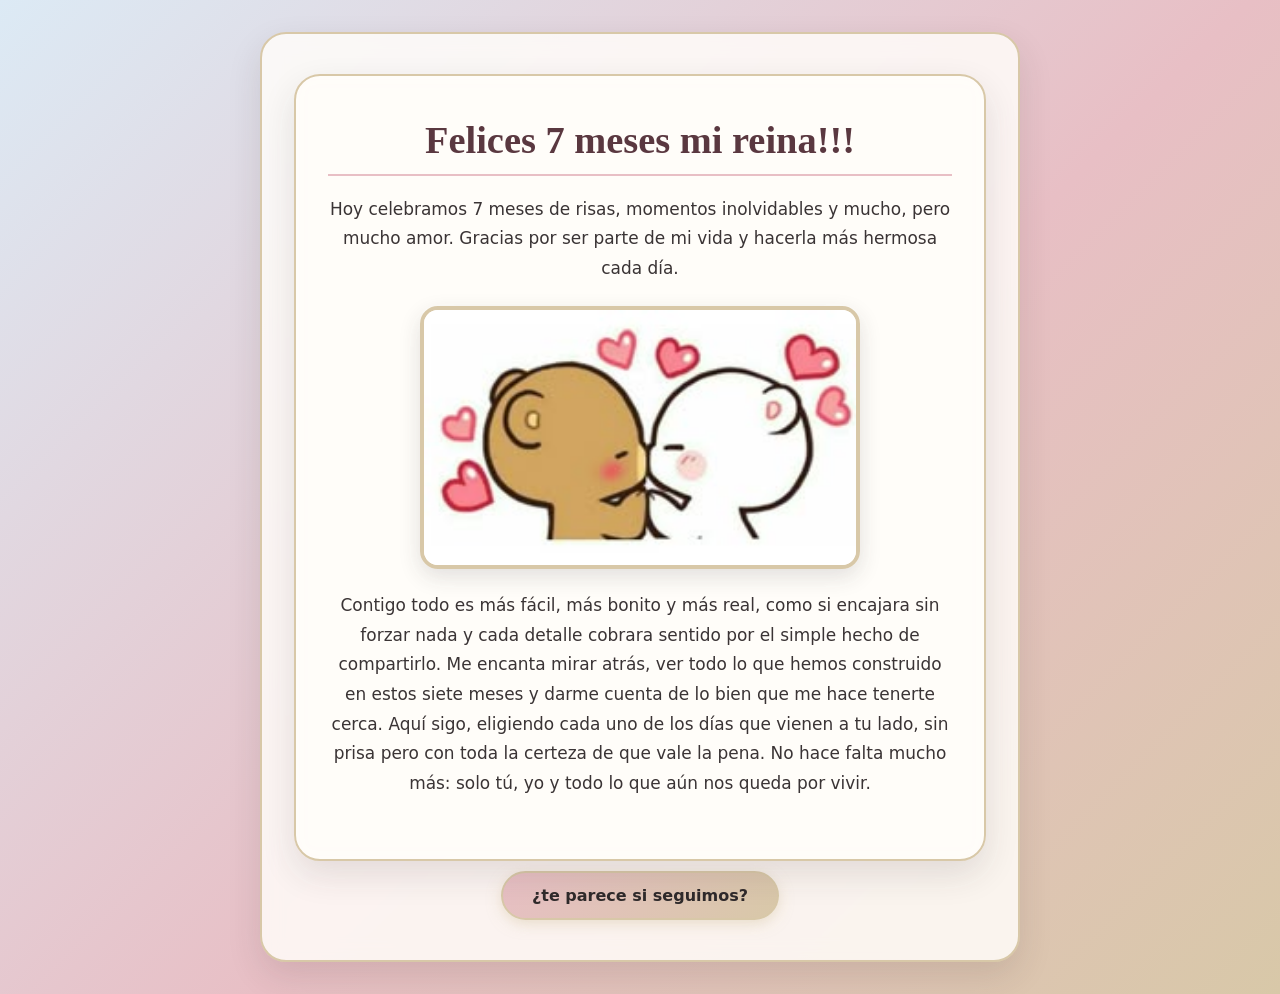
<file: index.html>
<!DOCTYPE html>
<html lang="es">
<head>
    <meta charset="UTF-8">
    <meta name="viewport" content="width=device-width, initial-scale=1.0">

    <title>Nuestro séptimo mesiversario ❤️</title>

    <meta http-equiv="refresh" content="0; url=7%20meses/1.html">
</head>
<body>
    <script>
        window.location.replace("7%20meses/1.html");
    </script>
</body>
</html>
</file>
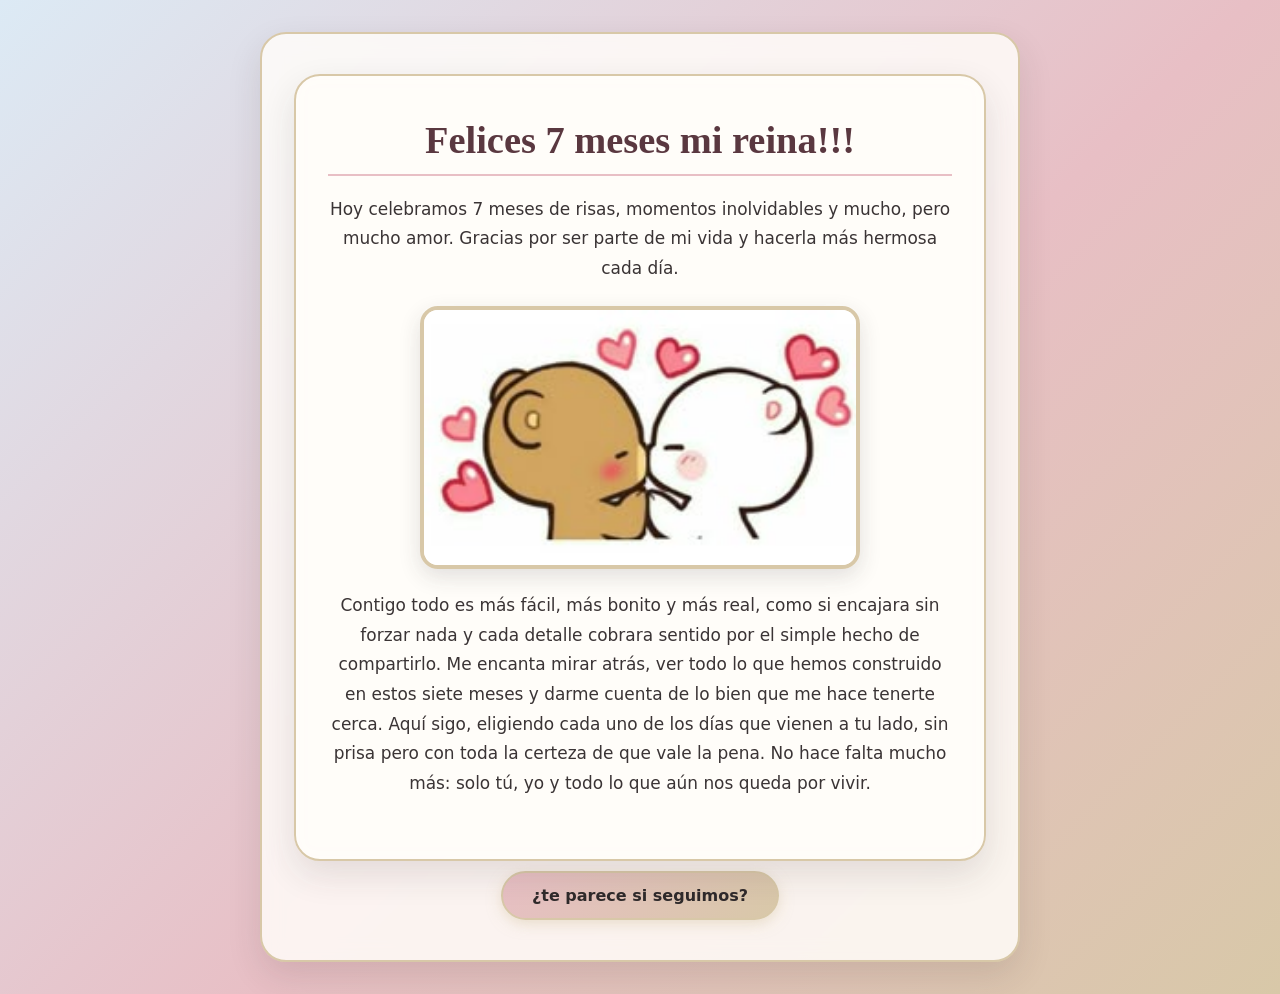
<file: 7 meses/1.html>
<!DOCTYPE html>
<html lang="es">
    <head>
        <meta charset="UTF-8">
        <meta name="viewport" content="width=device-width, initial-scale=1.0">
        <title>Felices 7 meses</title>
        <link rel="stylesheet" href="style.css">
    </head>
    <main>
        <div class="container">
            <h1>Felices 7 meses mi reina!!!</h1>
            <p>Hoy celebramos 7 meses de risas, momentos inolvidables y mucho, pero mucho amor. Gracias por ser parte de mi vida y hacerla más hermosa cada día.</p>
            <img src="img1.jpg" alt="Imagen de celebración">
            <p>Contigo todo es más fácil, más bonito y más real, como si encajara sin forzar nada y cada detalle cobrara sentido por el simple hecho de compartirlo. Me encanta mirar atrás, ver todo lo que hemos construido en estos siete meses y darme cuenta de lo bien que me hace tenerte cerca. Aquí sigo, eligiendo cada uno de los días que vienen a tu lado, sin prisa pero con toda la certeza de que vale la pena. No hace falta mucho más: solo tú, yo y todo lo que aún nos queda por vivir.</p>
        </div>
       <button type="button" onclick="window.location.href='2.html'">¿te parece si seguimos?</button>
    </main>
</html>
</file>
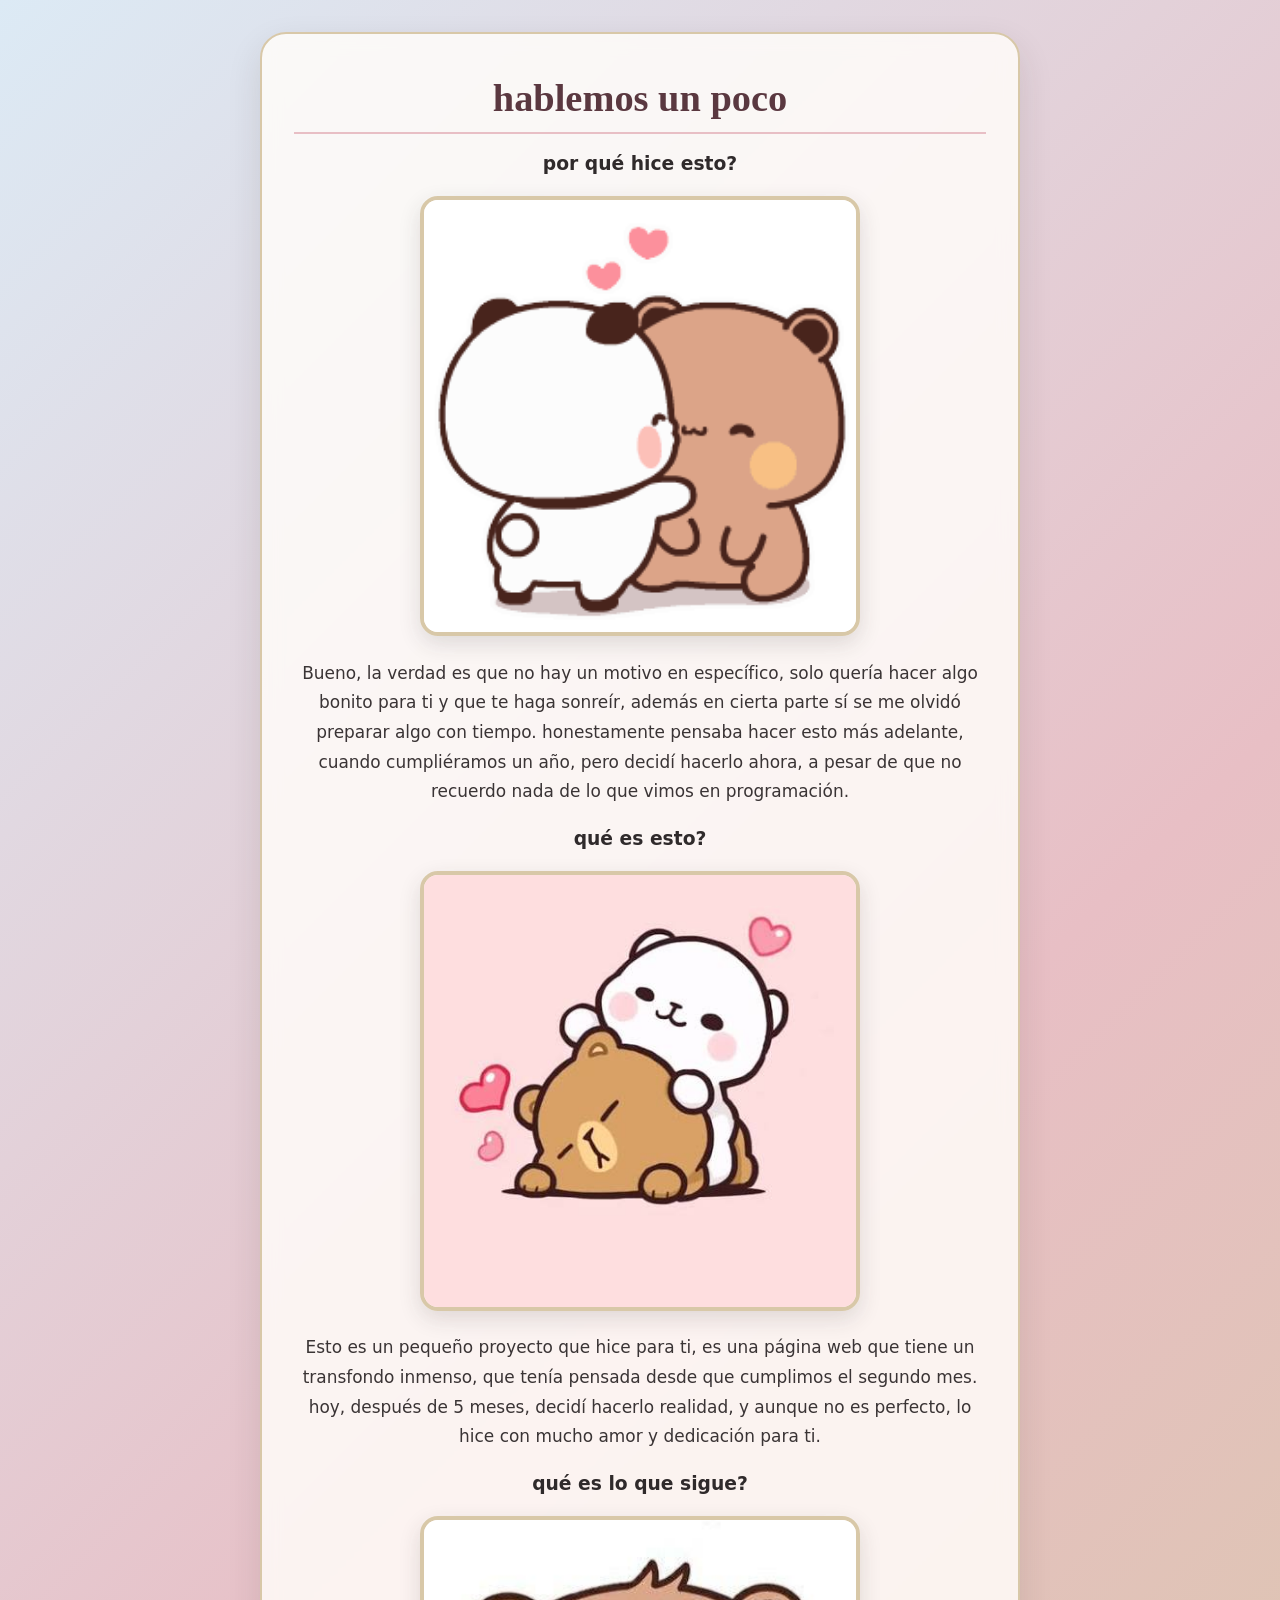
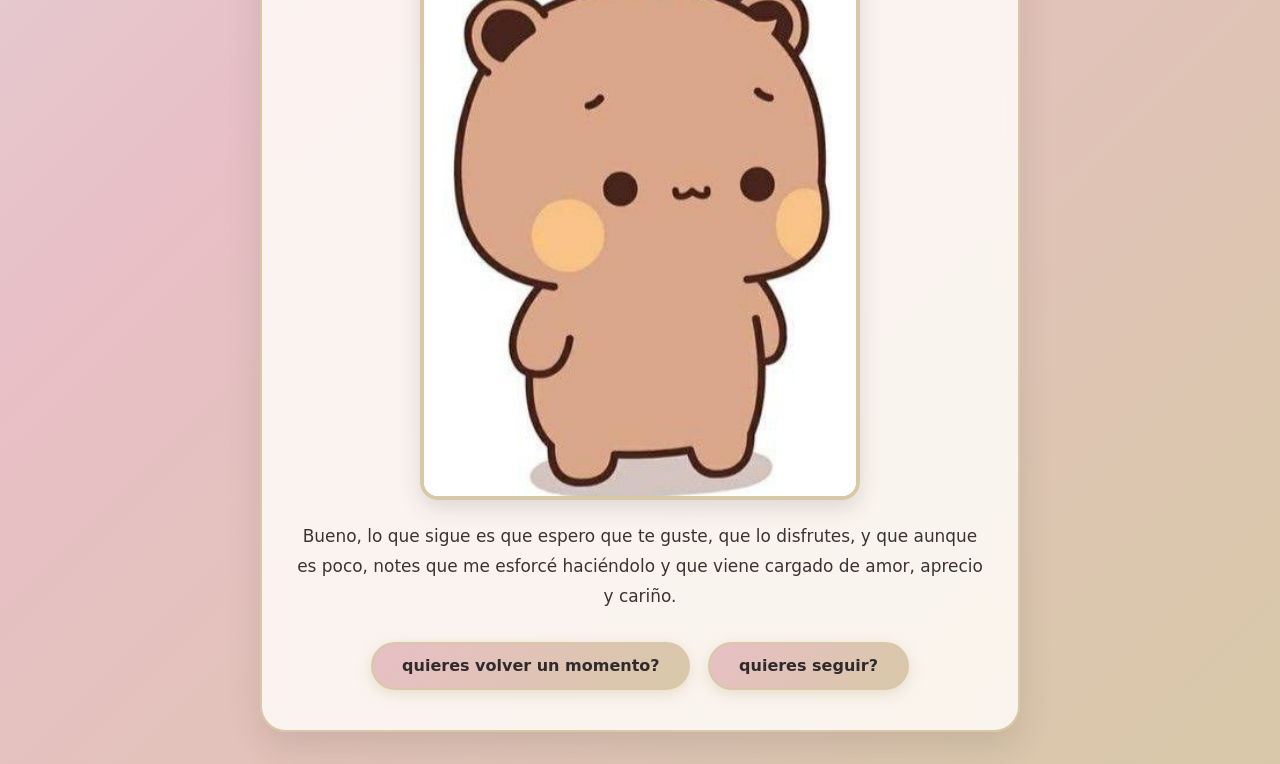
<file: 7 meses/2.html>
<!DOCTYPE html>
<html lang="es">
    <head>
        <meta charset="UTF-8">
        <meta name="viewport" content="width=device-width, initial-scale=1.0">
        <title>Felices 7 meses</title>
        <link rel="stylesheet" href="style.css">
    </head>
    <main>
        <h1>hablemos un poco</h1>
       <h3>por qué hice esto?</h3>
       <img src="img2.png" alt="Imagen">
         <p>Bueno, la verdad es que no hay un motivo en específico, solo quería hacer algo bonito para ti y que te haga sonreír, además en cierta parte sí se me olvidó preparar algo con tiempo.
            honestamente pensaba hacer esto más adelante, cuando cumpliéramos un año, pero decidí hacerlo ahora, a pesar de que no recuerdo nada de lo que vimos en programación.
        </p>
        <h3>qué es esto?</h3>
        <img src="img3.jpg" alt="Imagen"> 
        <p>Esto es un pequeño proyecto que hice para ti, es una página web que tiene un transfondo inmenso, que tenía pensada desde que cumplimos el segundo mes.
            hoy, después de 5 meses, decidí hacerlo realidad, y aunque no es perfecto, lo hice con mucho amor y dedicación para ti.
        </p>
        <h3>qué es lo que sigue?</h3>
        <img src="img8.jpg" alt="Imagen">
        <p>Bueno, lo que sigue es que espero que te guste, que lo disfrutes, y que aunque es poco, notes que me esforcé haciéndolo y que viene cargado de amor, aprecio y cariño.
        </p>
        <button type="button" onclick="window.location.href='1.html'">quieres volver un momento?</button>
        <button type="button" onclick="window.location.href='3.html'">quieres seguir?</button>
    </main>
</html>
</file>
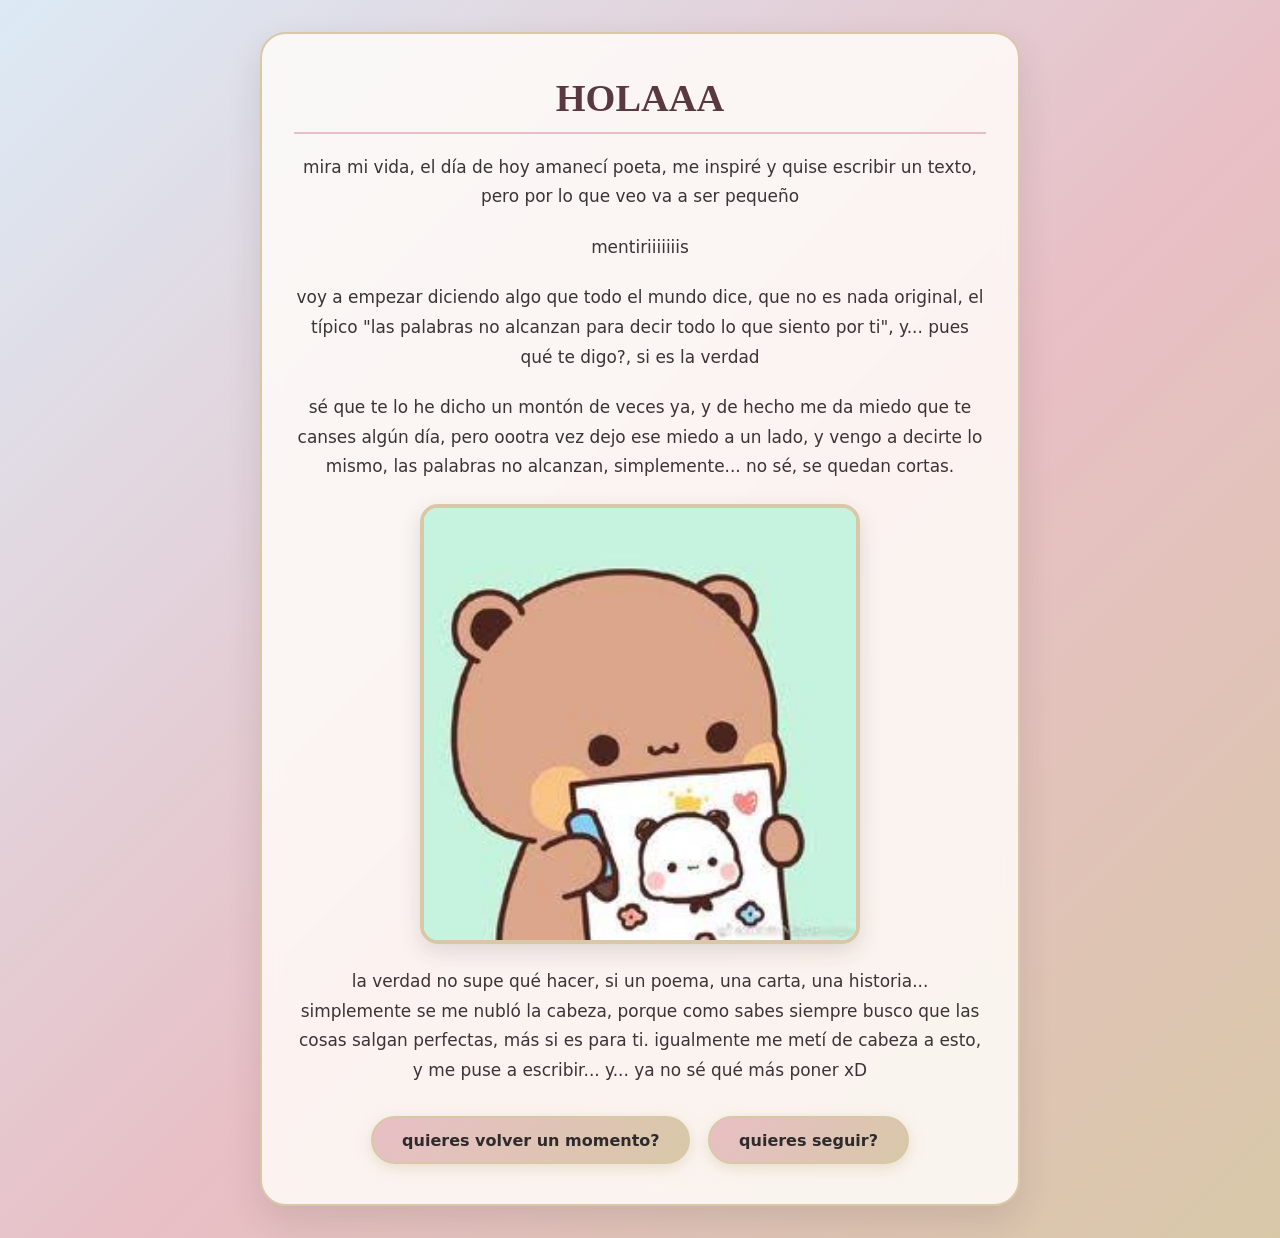
<file: 7 meses/3.html>
<!DOCTYPE html>
<html lang="es">
    <head>
        <meta charset="UTF-8">
        <meta name="viewport" content="width=device-width, initial-scale=1.0">
        <title>Felices 7 meses</title>
        <link rel="stylesheet" href="style.css">
    </head>
    <main>
        <h1>HOLAAA</h1>
        <p>mira mi vida, el día de hoy amanecí poeta, me inspiré y quise escribir un texto, pero por lo que veo va a ser pequeño</p>
           <p>mentiriiiiiiis</p>
        <p>voy a empezar diciendo algo que todo el mundo dice, que no es nada original, el típico "las palabras no alcanzan para decir todo lo que siento por ti", y... pues qué te digo?, si es la verdad</p>
        <p>sé que te lo he dicho un montón de veces ya, y de hecho me da miedo que te canses algún día, pero oootra vez dejo ese miedo a un lado, y vengo a decirte lo mismo, las palabras no alcanzan, simplemente... no sé, se quedan cortas.</p>
        
        <img src="img9.jpg" alt="Imagen">
        <p>la verdad no supe qué hacer, si un poema, una carta, una historia... simplemente se me nubló la cabeza, porque como sabes siempre busco que las cosas salgan perfectas, más si es para ti.
            igualmente me metí de cabeza a esto, y me puse a escribir... y... ya no sé qué más poner xD
        </p>
        <button type="button" onclick="window.location.href='2.html'">quieres volver un momento?</button>
        <button type="button" onclick="window.location.href='4.html'">quieres seguir?</button>
</file>
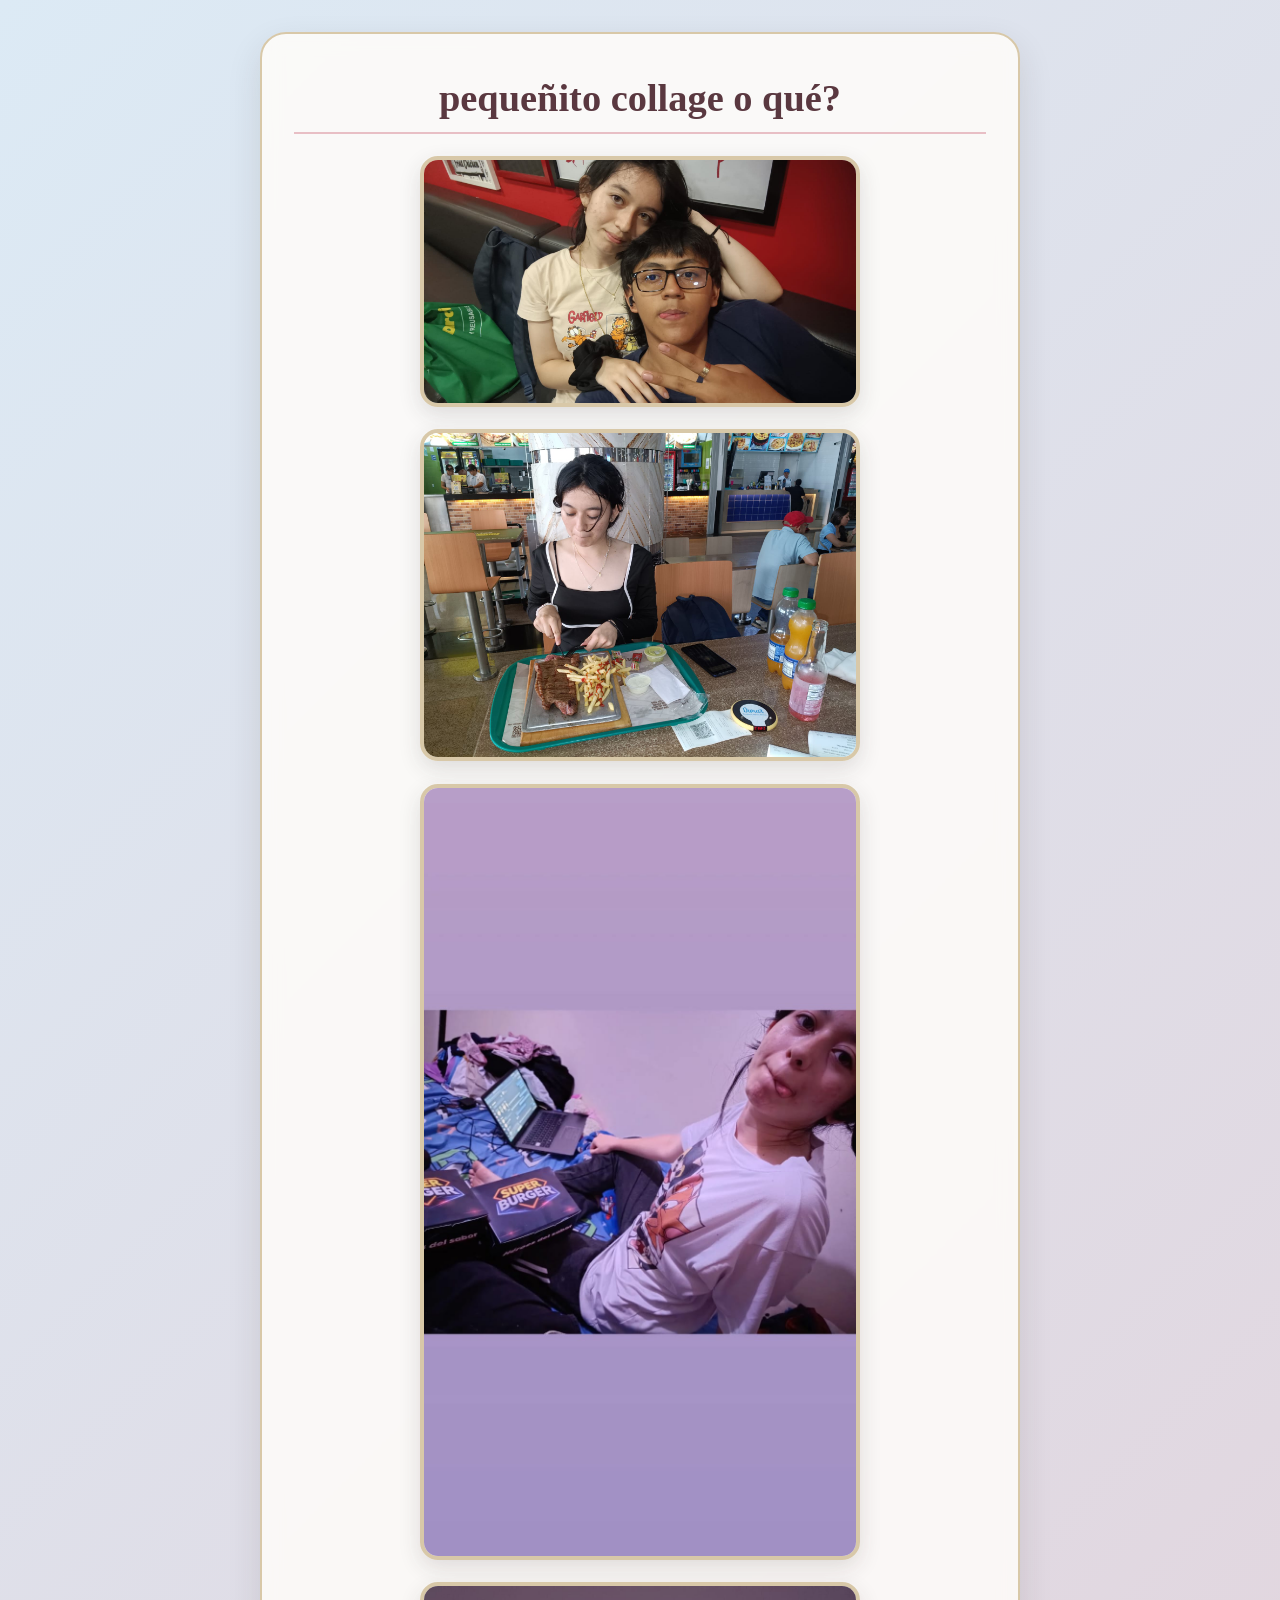
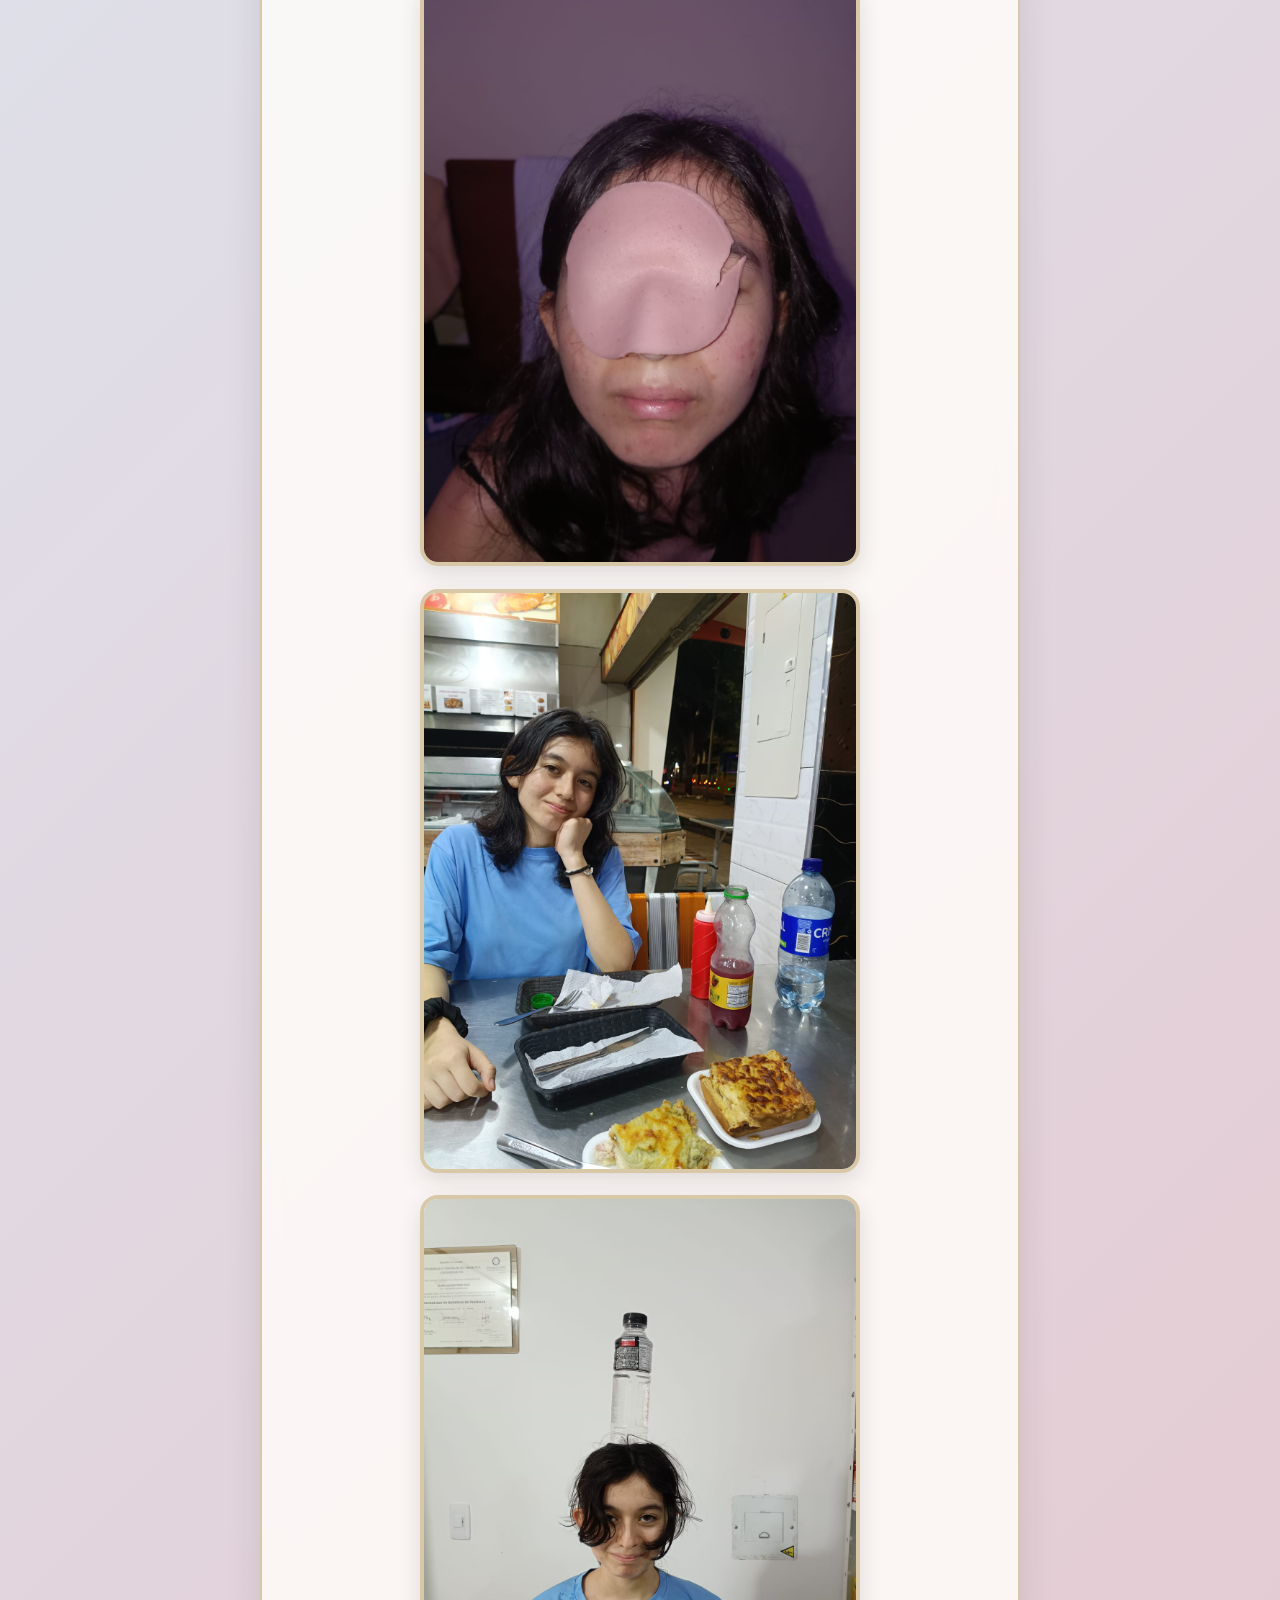
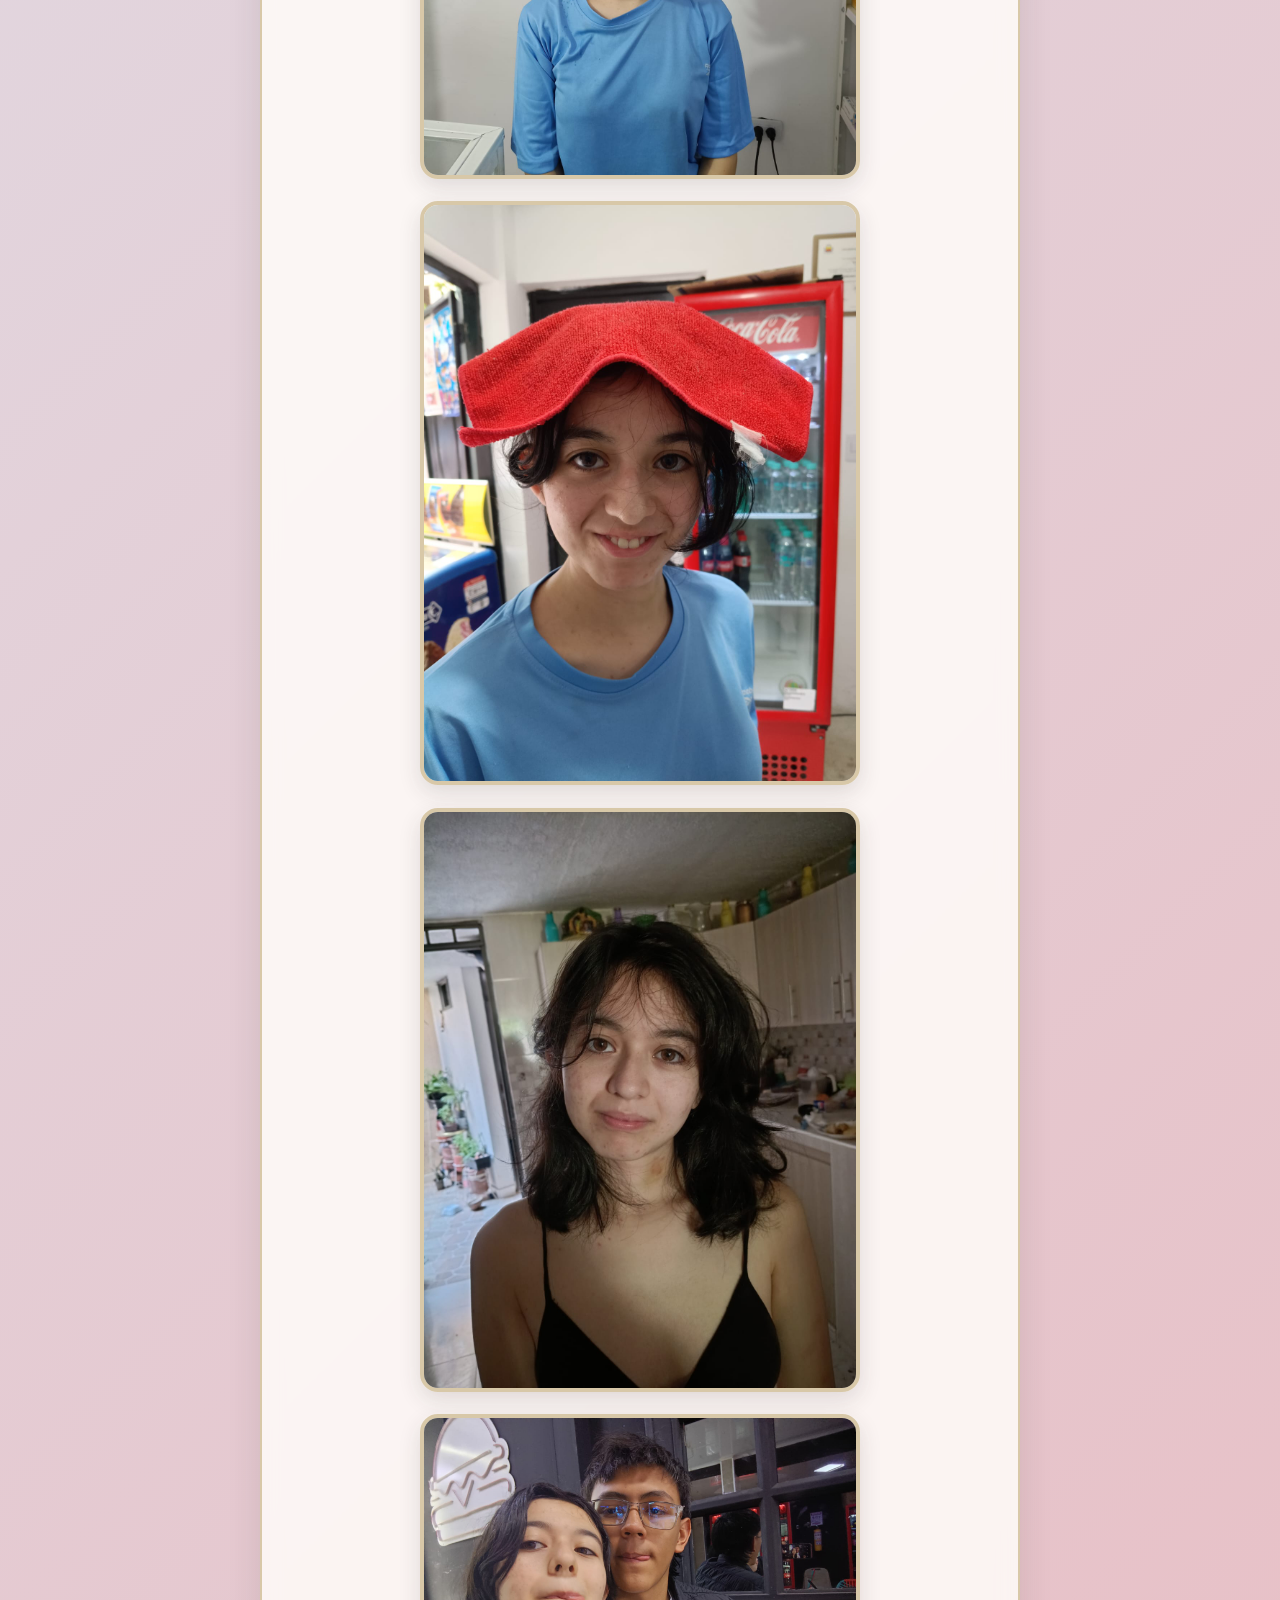
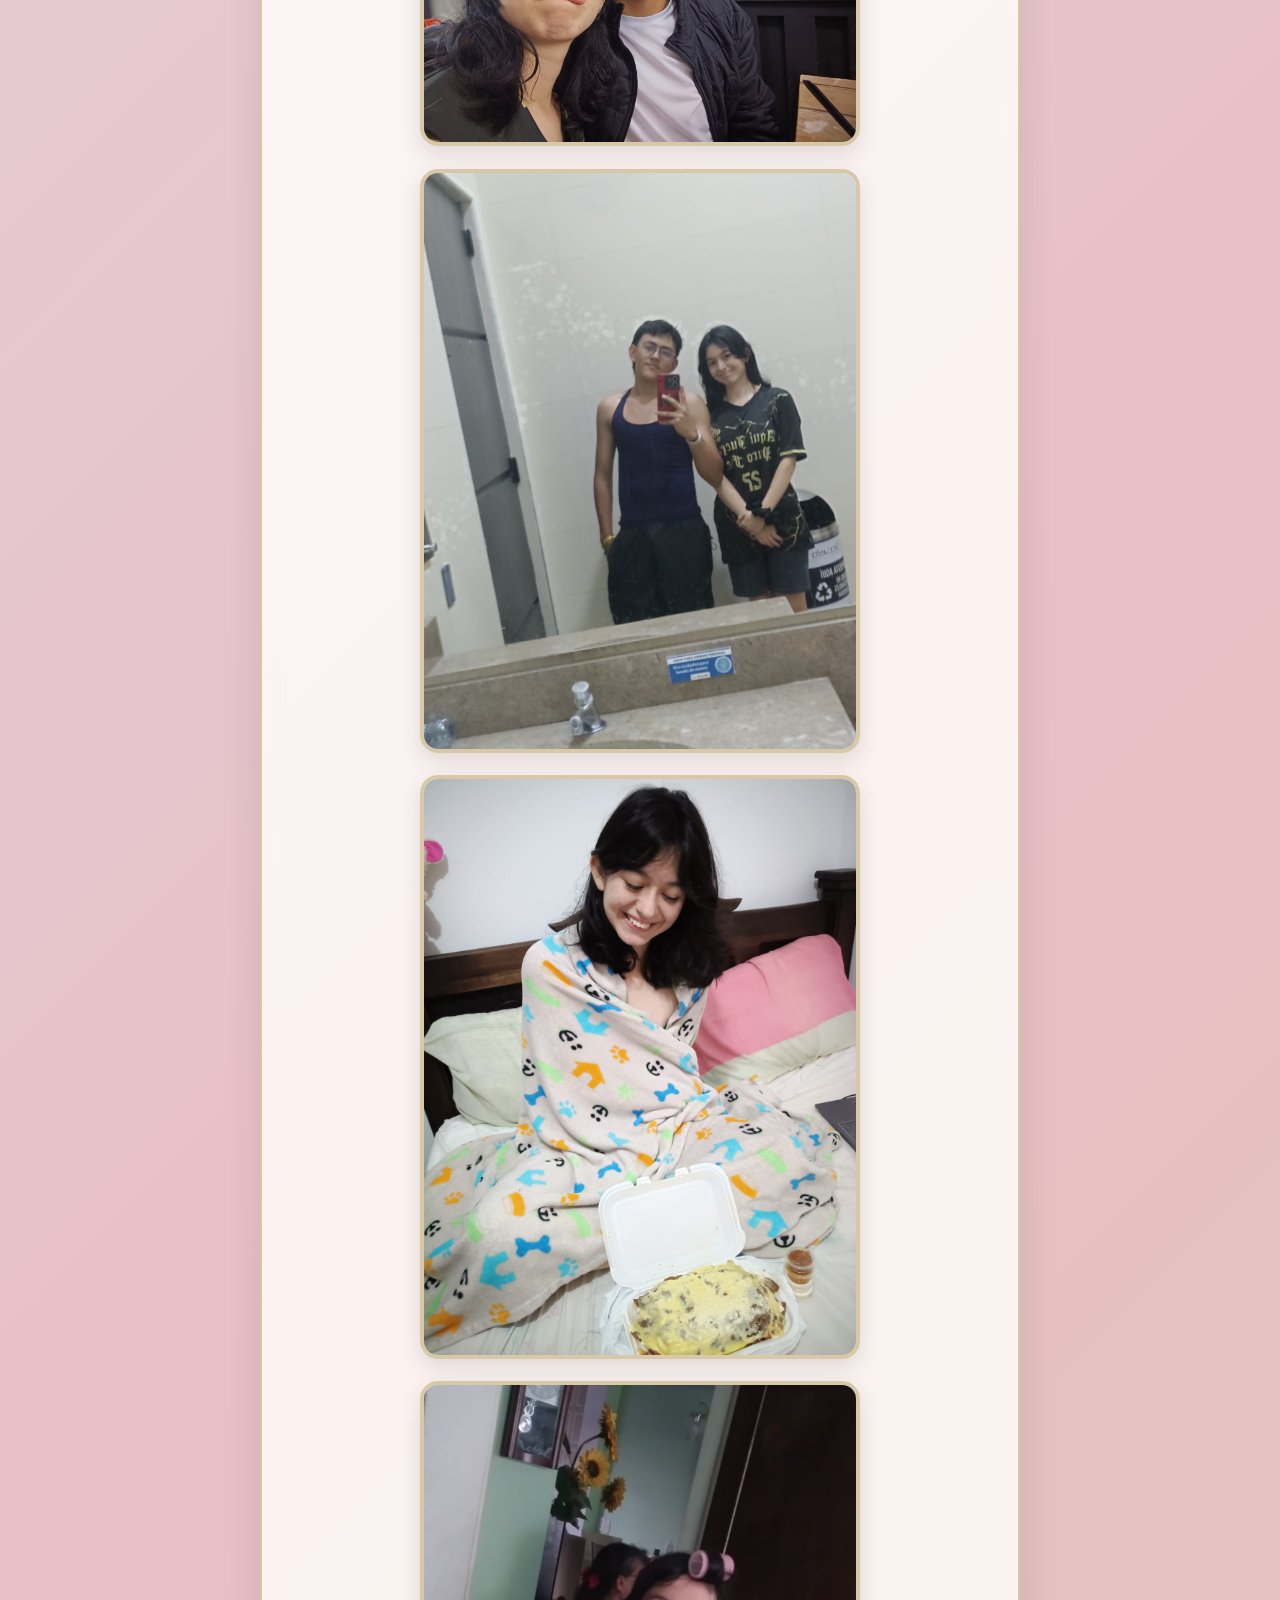
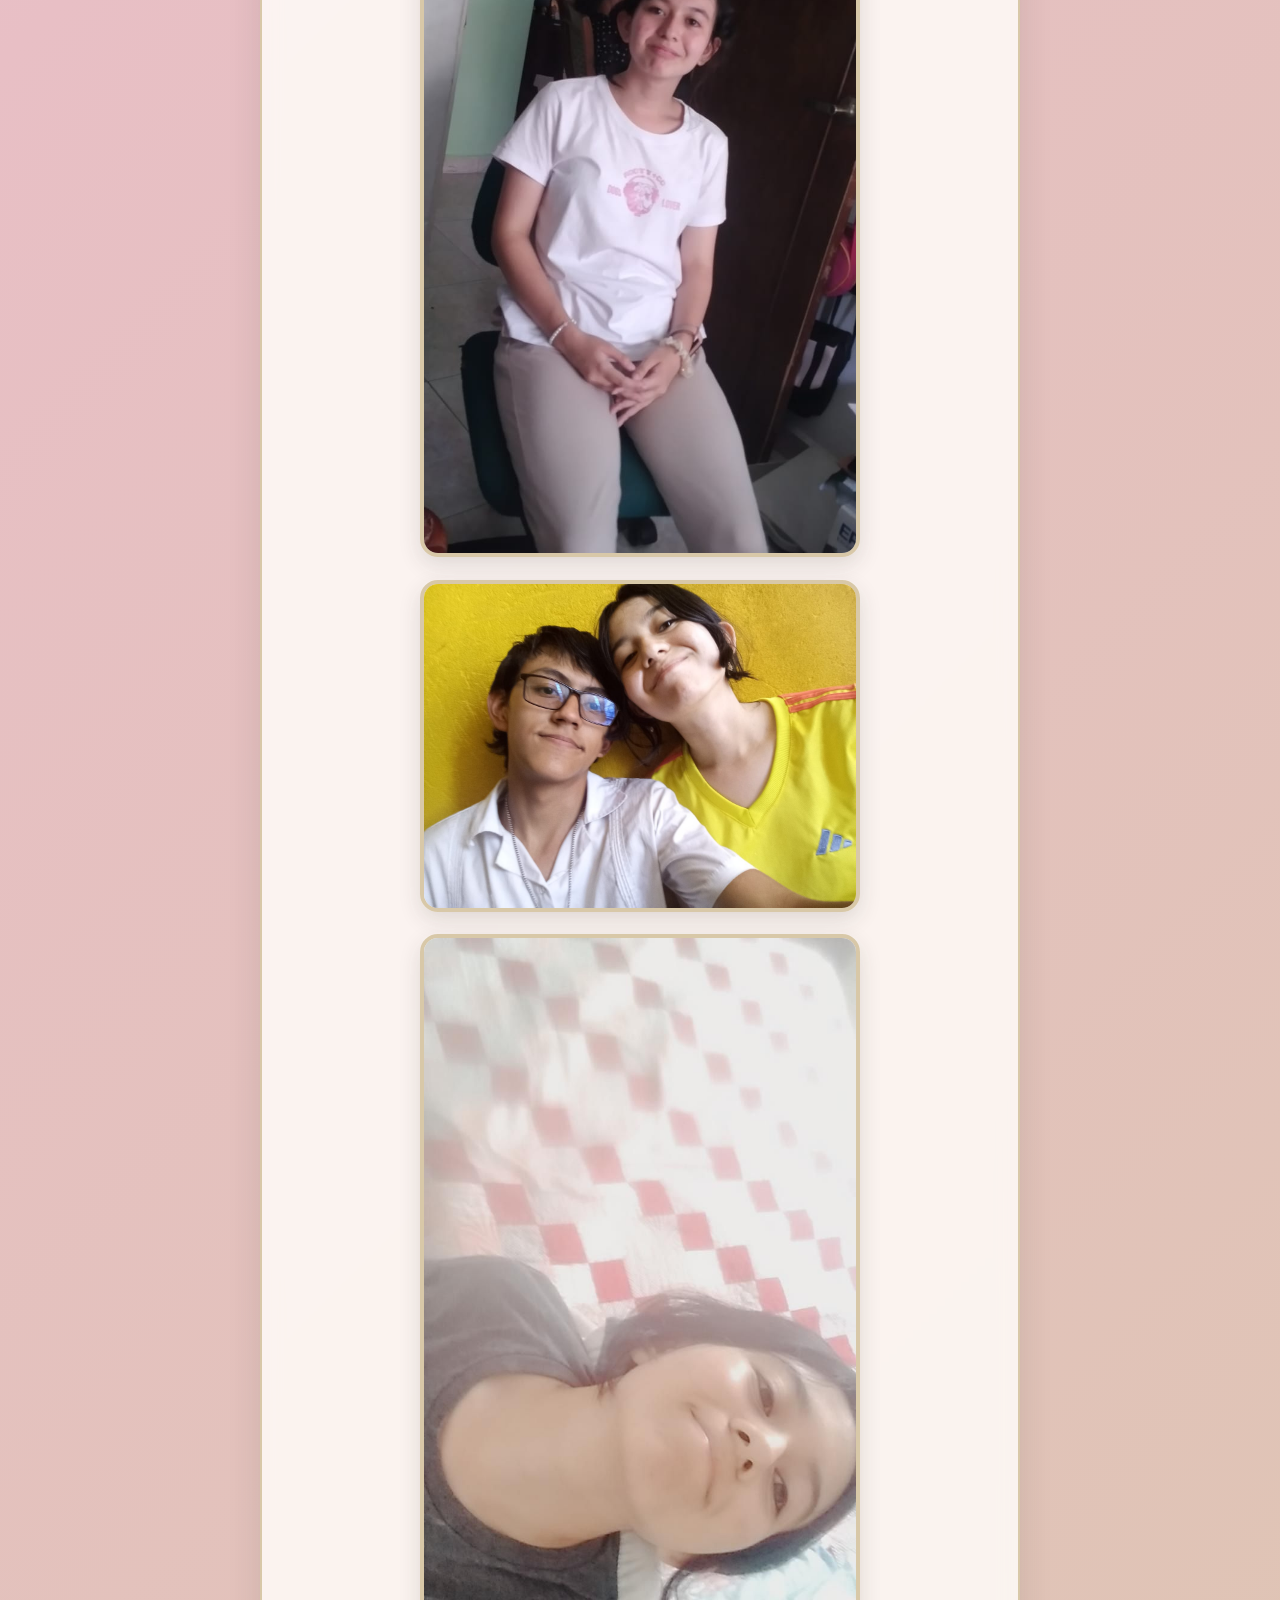
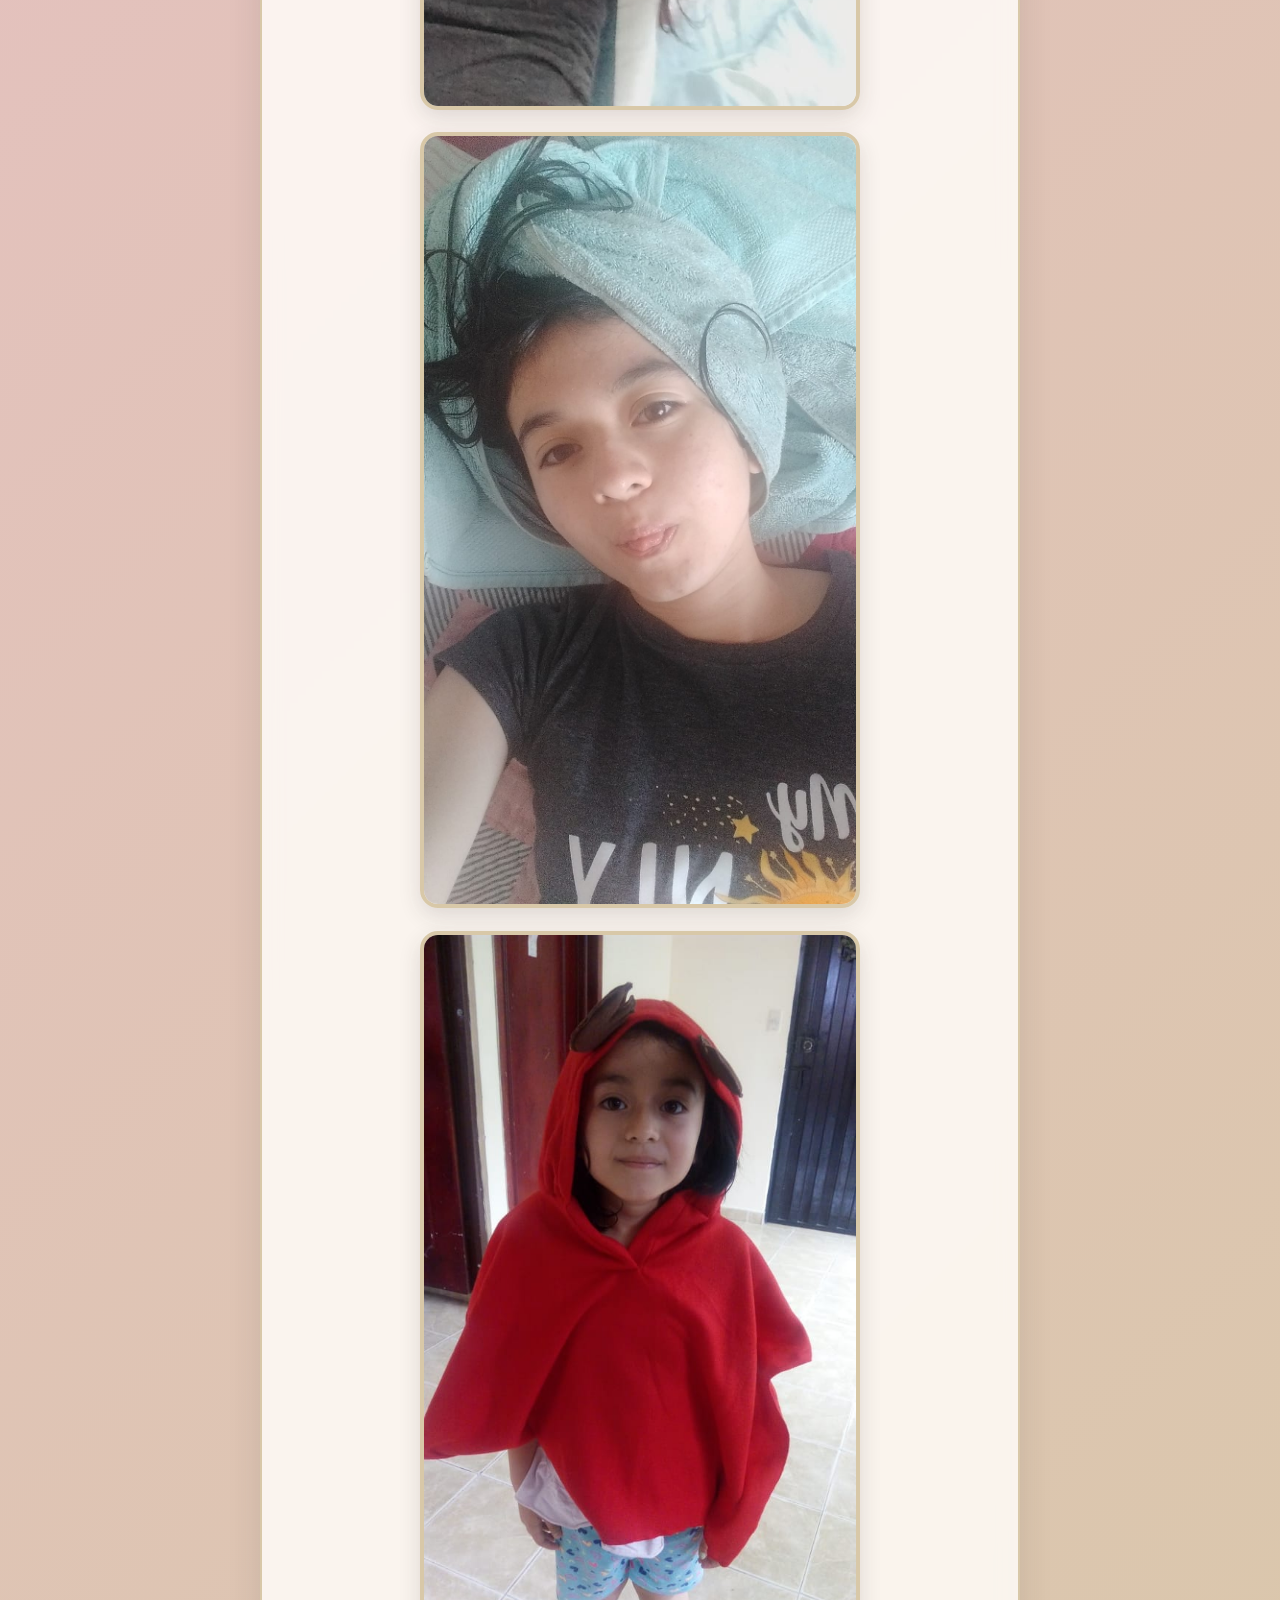
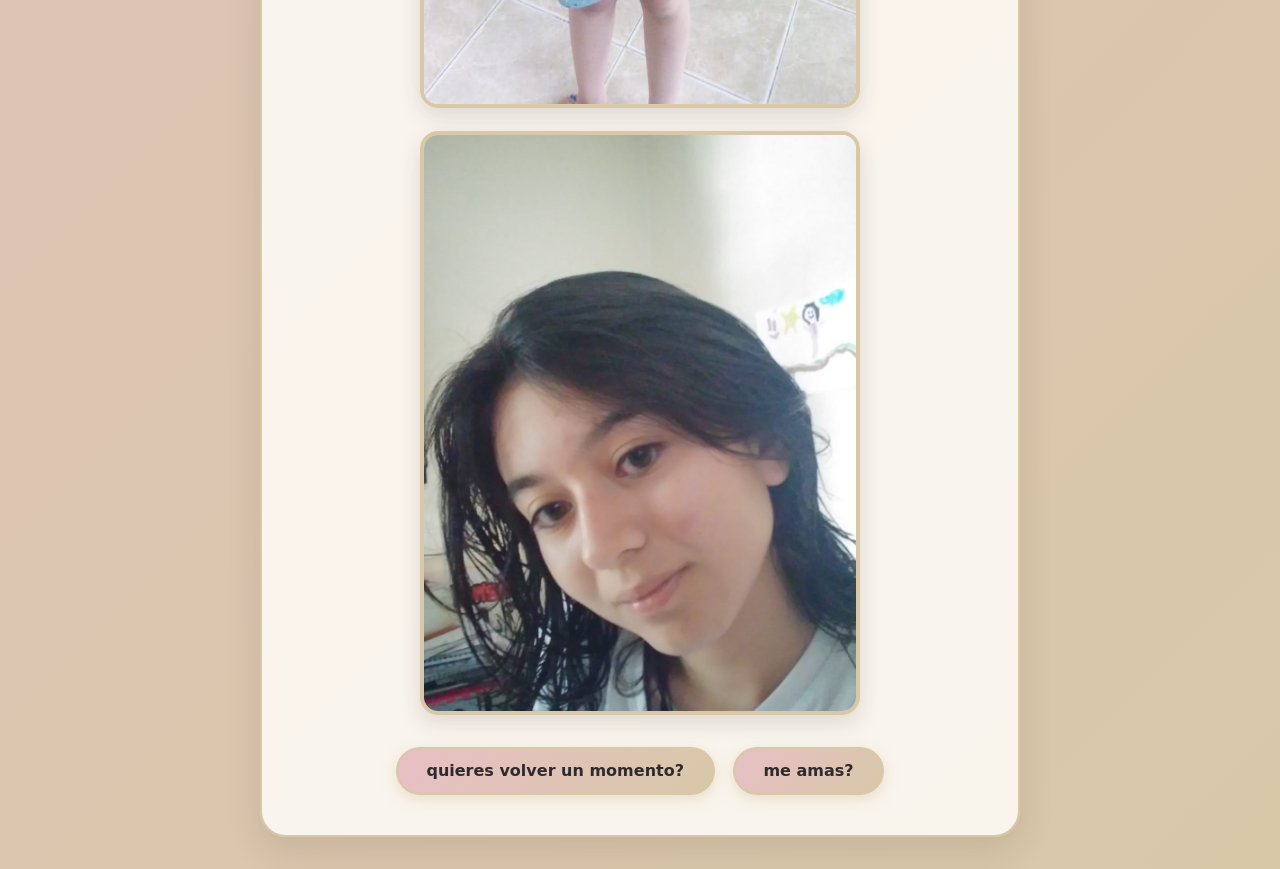
<file: 7 meses/4.html>
<!DOCTYPE html>
<html lang="es">
    <head>
        <meta charset="UTF-8">
        <meta name="viewport" content="width=device-width, initial-scale=1.0">
        <title>Felices 7 meses</title>
        <link rel="stylesheet" href="style.css">
    </head>
    <main>
        <h2>pequeñito collage o qué?</h2>
        <img src="1.jpeg" alt="Imagen">
        <img src="2.jpeg" alt="Imagen">
        <img src="3.jpeg" alt="Imagen">
        <img src="4.jpeg" alt="Imagen">
        <img src="5.jpeg" alt="Imagen">
        <img src="6.jpeg" alt="Imagen">
        <img src="7.jpeg" alt="Imagen">
        <img src="8.jpeg" alt="Imagen">
        <img src="9.jpeg" alt="Imagen">
        <img src="10.jpeg" alt="Imagen">
        <img src="11.jpeg" alt="Imagen">
        <img src="12.jpeg" alt="Imagen">
        <img src="13.jpeg" alt="Imagen">
        <img src="14.jpeg" alt="Imagen">
        <img src="15.jpeg" alt="Imagen">
        <img src="16.jpeg" alt="Imagen">
        <img src="17.jpeg" alt="Imagen">
        <button type="button" onclick="window.location.href='3.html'">quieres volver un momento?</button>
        <button type="button" onclick="window.location.href='5.html'">me amas?</button>
    </main>
</html>
</file>
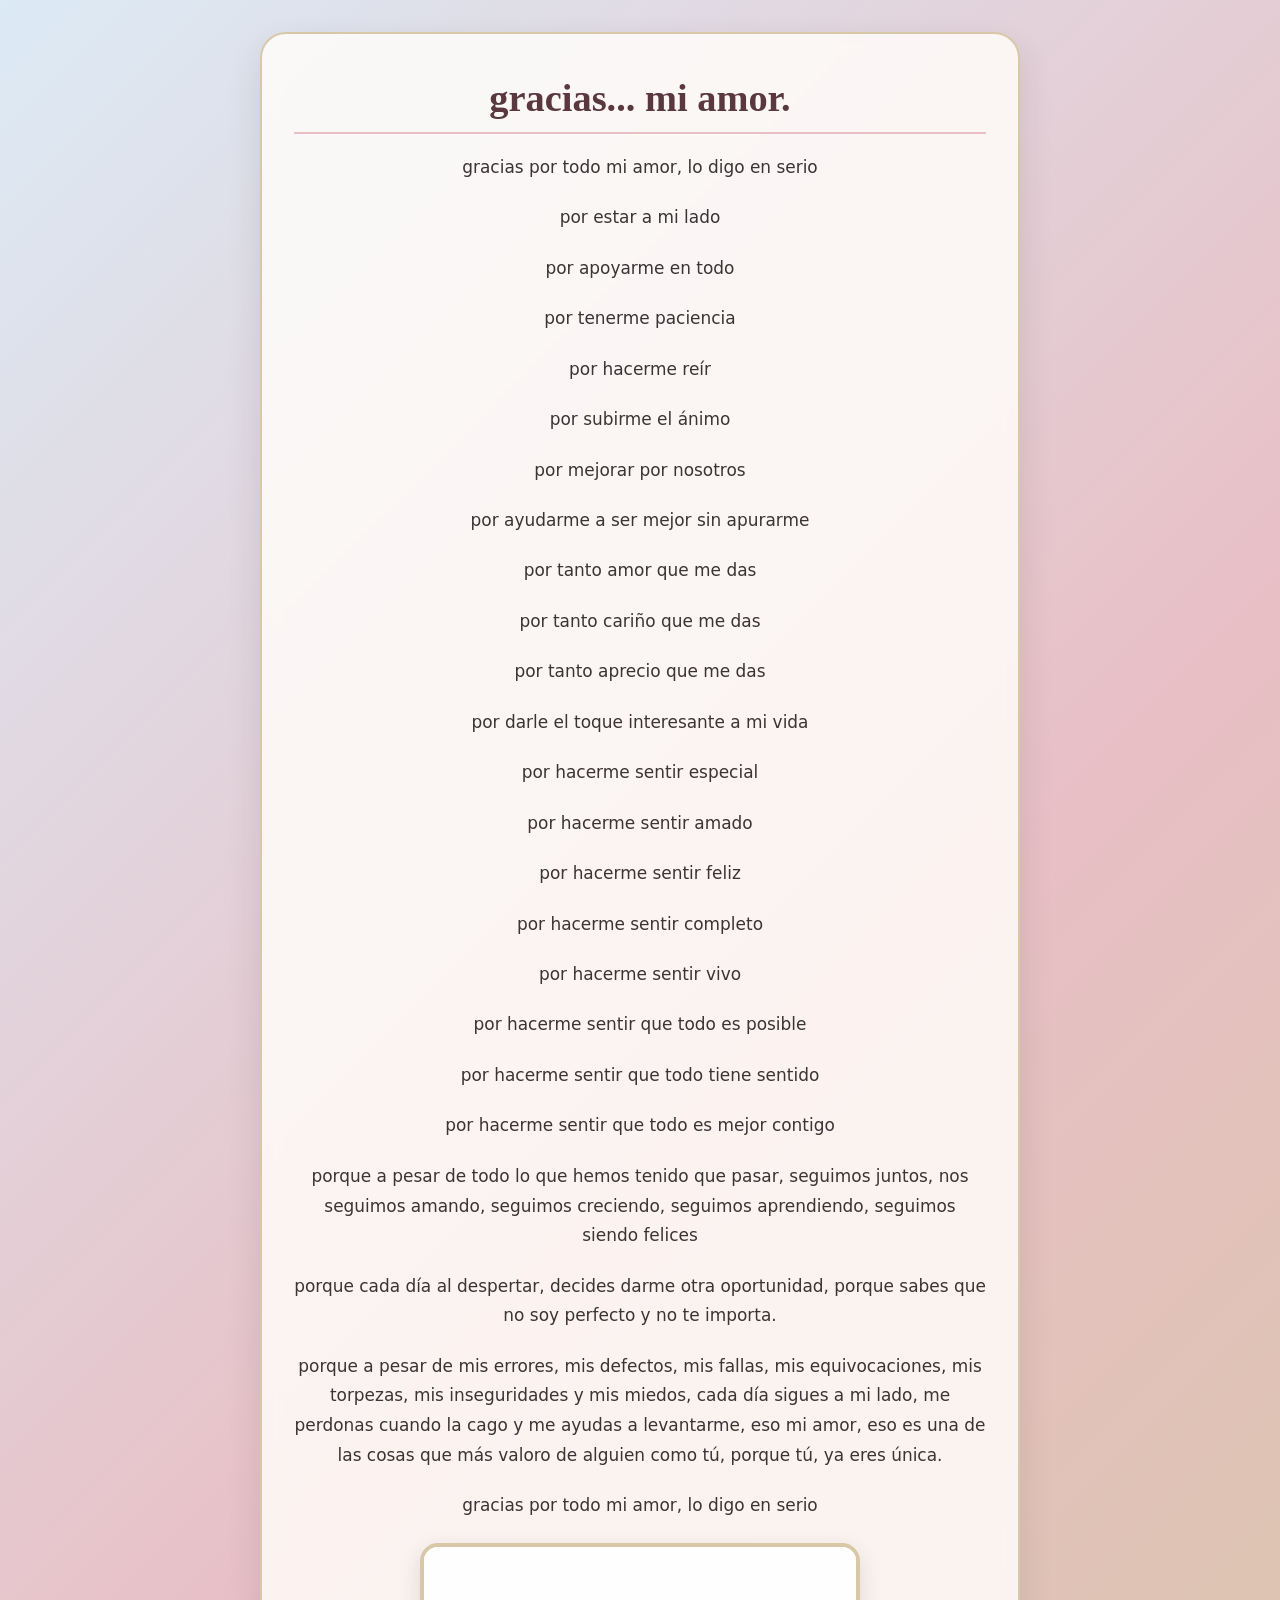
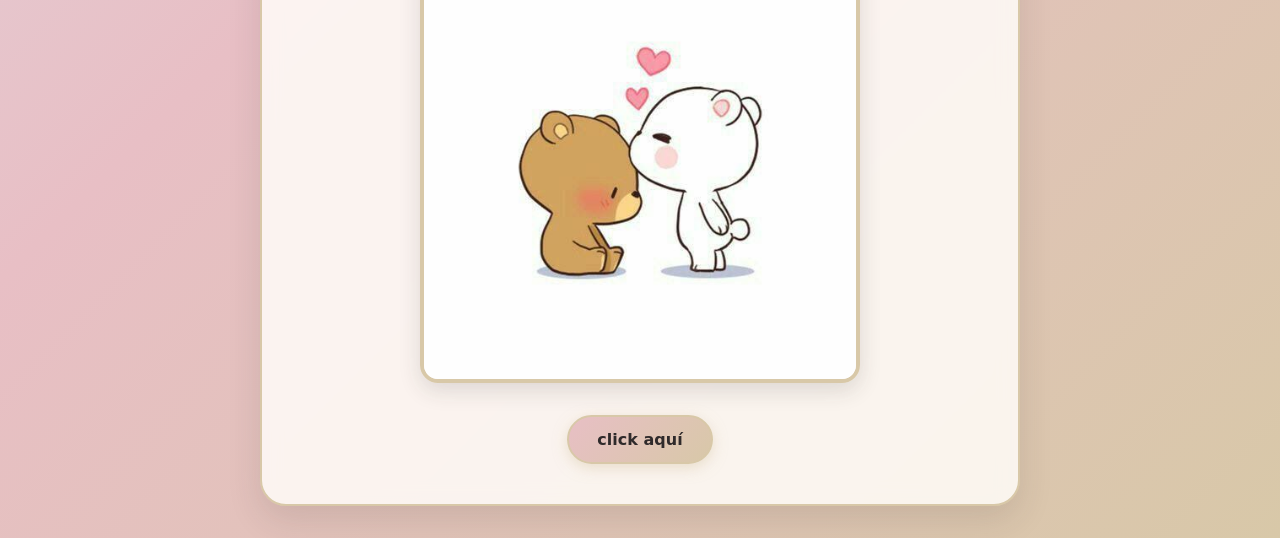
<file: 7 meses/5.html>
<!DOCTYPE html>
<html lang="es">
    <head>
        <meta charset="UTF-8">
        <meta name="viewport" content="width=device-width, initial-scale=1.0">
        <title>Felices 7 meses</title>
        <link rel="stylesheet" href="style.css">
    </head>
    <main>
       <h1>gracias... mi amor.</h1>
       <p>gracias por todo mi amor, lo digo en serio</p>
        <p>por estar a mi lado</p>
        <p>por apoyarme en todo</p>
        <p>por tenerme paciencia</p>
        <p>por hacerme reír</p>
        <p>por subirme el ánimo</p>
        <p>por mejorar por nosotros</p>
        <p>por ayudarme a ser mejor sin apurarme</p>
        <p>por tanto amor que me das</p>
        <p>por tanto cariño que me das</p>
        <p>por tanto aprecio que me das</p>
        <p>por darle el toque interesante a mi vida</p>
        <p>por hacerme sentir especial</p>
        <p>por hacerme sentir amado</p>
        <p>por hacerme sentir feliz</p>
        <p>por hacerme sentir completo</p>
        <p>por hacerme sentir vivo</p>
        <p>por hacerme sentir que todo es posible</p>
        <p>por hacerme sentir que todo tiene sentido</p>
        <p>por hacerme sentir que todo es mejor contigo</p>
        <p>porque a pesar de todo lo que hemos tenido que pasar, seguimos juntos, nos seguimos amando, seguimos creciendo, seguimos aprendiendo, seguimos siendo felices</p>
        <p>porque cada día al despertar, decides darme otra oportunidad, porque sabes que no soy perfecto y no te importa.</p>
        <p>porque a pesar de mis errores, mis defectos, mis fallas, mis equivocaciones, mis torpezas, mis inseguridades y mis miedos, cada día sigues a mi lado, me perdonas cuando la cago y me ayudas a levantarme, eso mi amor, eso es una de las cosas que más valoro de alguien como tú, porque tú, ya eres única.</p>
        <p>gracias por todo mi amor, lo digo en serio</p>
        <img src="img10.jpg" alt="imagen">
        <button type="button" onclick="window.location.href='6.html'">click aquí</button>
    </main>
</html>
</file>
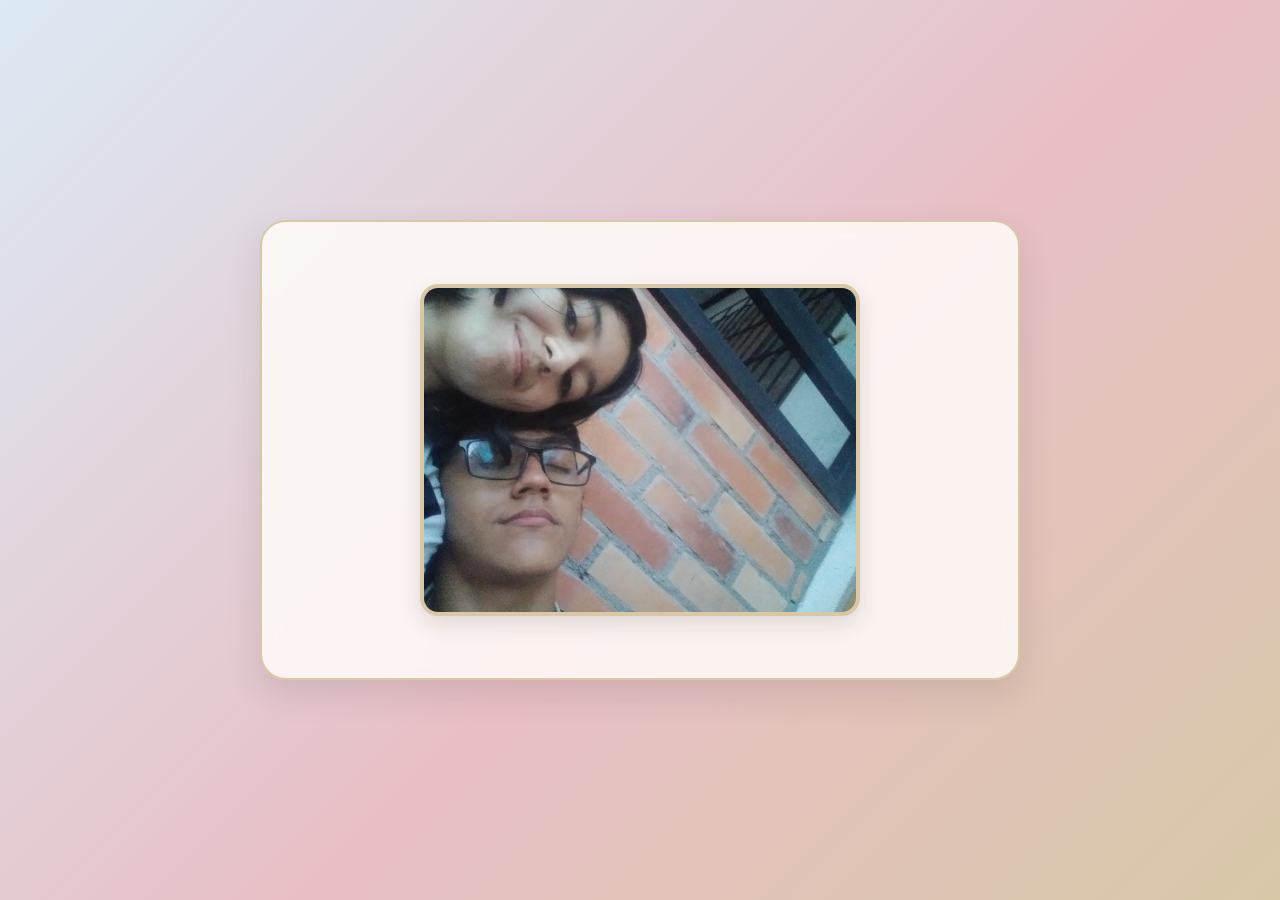
<file: 7 meses/6.html>
<!DOCTYPE html>
<html lang="es">
    <head>
        <meta charset="UTF-8">
        <meta name="viewport" content="width=device-width, initial-scale=1.0">
        <title>Felices 7 meses</title>
        <link rel="stylesheet" href="style.css">
    </head>
    <main> 
        <img src="de.verdad.te.amo.mi.vida.jpeg" alt="imagen">
    </main>
</html>
</file>
<file: 7 meses/style.css>
* {
  box-sizing: border-box;
  margin: 0;
  padding: 0;
}

body {
  min-height: 100vh;
  display: flex;
  align-items: center;
  justify-content: center;
  padding: 2rem 1rem;
  font-family: 'Segoe UI', system-ui, -apple-system, sans-serif;
  color: #2f2a2b;
  background: linear-gradient(135deg, #DCEAF5 0%, #E8BFC5 55%, #D8C8A8 100%);
}

main,
.container {
  width: 100%;
  max-width: 760px;
  margin: 0 auto;
  padding: 2.5rem 2rem;
  text-align: center;
  background-color: rgba(255, 253, 250, 0.84);
  backdrop-filter: blur(10px);
  border: 2px solid #D8C8A8;
  border-radius: 26px;
  box-shadow: 0 14px 34px rgba(47, 42, 43, 0.12);
}

h1,
h2 {
  font-family: Georgia, 'Times New Roman', serif;
  color: #5a3840;
  font-size: clamp(1.75rem, 4vw, 2.4rem);
  line-height: 1.25;
  margin-bottom: 1.2rem;
  padding-bottom: 0.6rem;
  border-bottom: 2px solid #E8BFC5;
}

p {
  font-size: 1.06rem;
  line-height: 1.75;
  color: #3a3435;
  margin-bottom: 1.3rem;
}

img {
  display: block;
  width: 100%;
  max-width: 440px;
  height: auto;
  margin: 1.4rem auto;
  border-radius: 18px;
  border: 4px solid #D8C8A8;
  box-shadow: 0 8px 22px rgba(47, 42, 43, 0.14);
  object-fit: cover;
  transition: transform 0.3s ease, box-shadow 0.3s ease;
}

img:hover {
  transform: scale(1.02);
  box-shadow: 0 12px 26px rgba(47, 42, 43, 0.18);
}

.galeria {
  display: grid;
  grid-template-columns: repeat(auto-fit, minmax(170px, 1fr));
  gap: 1rem;
  margin: 1.5rem 0;
}

.galeria img {
  max-width: 100%;
  height: 210px;
  margin: 0;
}

a,
button {
  display: inline-block;
  margin: 0.6rem 0.4rem 0;
  padding: 0.8rem 1.8rem;
  font-family: inherit;
  font-size: 1rem;
  font-weight: 600;
  color: #2f2a2b;
  text-decoration: none;
  background: linear-gradient(135deg, #E8BFC5 0%, #D8C8A8 100%);
  border: 2px solid #D8C8A8;
  border-radius: 999px;
  cursor: pointer;
  box-shadow: 0 4px 14px rgba(216, 200, 168, 0.5);
  transition: transform 0.2s ease, background 0.3s ease, box-shadow 0.2s ease;
}

a:hover,
button:hover {
  background: linear-gradient(135deg, #DCEAF5 0%, #E8BFC5 100%);
  transform: translateY(-2px);
  box-shadow: 0 6px 18px rgba(47, 42, 43, 0.15);
}

a:active,
button:active {
  transform: translateY(0);
}

@media (max-width: 600px) {
  main,
  .container {
    padding: 1.8rem 1.25rem;
    border-radius: 20px;
  }

  p {
    font-size: 1rem;
  }

  .galeria {
    grid-template-columns: repeat(auto-fit, minmax(135px, 1fr));
  }

  .galeria img {
    height: 165px;
  }
}
</file>
